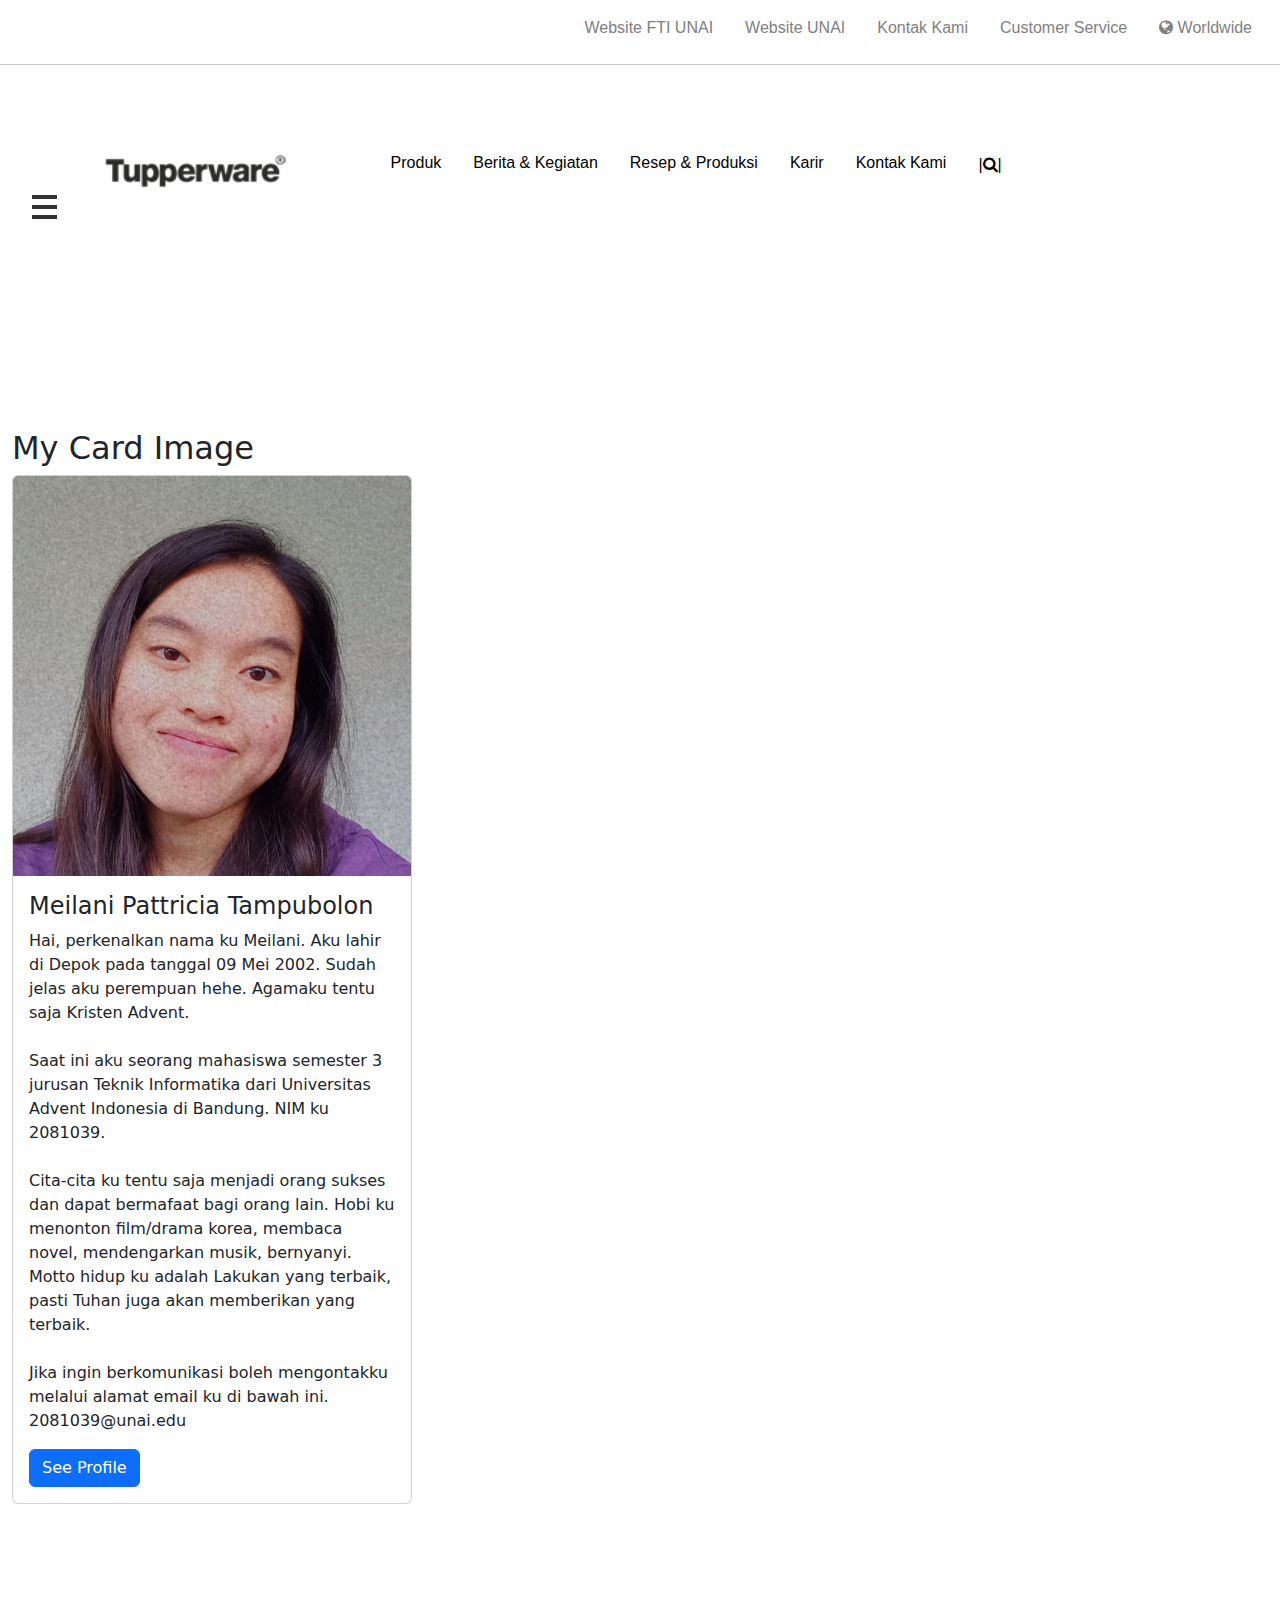
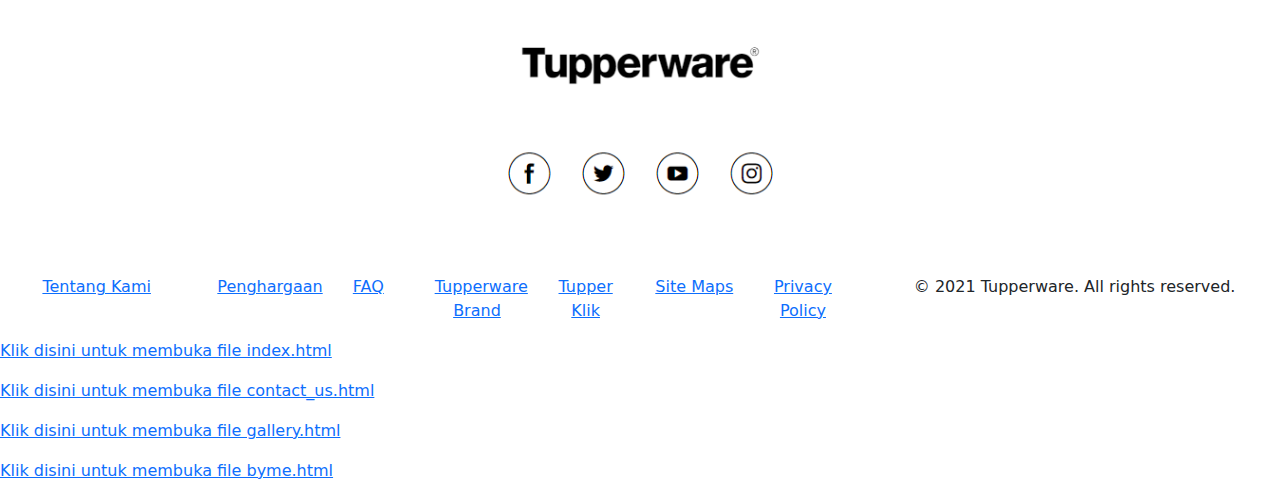
<file: biodata.html>
<!DOCTYPE html>
<html lang="en">
<head>
    <meta charset="UTF-8">
    <meta http-equiv="X-UA-Compatible" content="IE=edge">
    <meta name="viewport" content="width=device-width, initial-scale=1.0">
    <link rel="stylesheet" href="final.css">
    <link type="image/x-icon" rel="shortcut icon" href="https://www.tupperware.co.id/assets/system_images/favicon.ico">
    <link href="https://cdn.jsdelivr.net/npm/bootstrap@5.1.2/dist/css/bootstrap.min.css" rel="stylesheet">
    <script src="https://cdn.jsdelivr.net/npm/bootstrap@5.1.2/dist/js/bootstrap.bundle.min.js"></script>
    <link rel="stylesheet" href="https://cdnjs.cloudflare.com/ajax/libs/font-awesome/4.7.0/css/font-awesome.min.css">
    <title>My Biodata</title>
</head>
<body>
    <span class="material-icons"><i class="fas favicon.ico"></i></span>
    <div class="container-fluid mt-2">
        <ul class="nav justify-content-end">
            <li class="nav-item">
                <a class="nav-link" href="http://fti.unai.edu">Website FTI UNAI</a>
            </li>
            <li class="nav-item">
                <a class="nav-link" href="http://unai.edu">Website UNAI</a>
            </li>
            <li class="nav-item">
                <a class="nav-link" href="contact_us.html">Kontak Kami</a>
            </li>
            <li class="nav-item">
                <a class="nav-link" href="#">Customer Service</a>
            </li>
            <li class="nav-item">
                <a class="nav-link" href="#"><i class="fa fa-globe"></i> Worldwide</a>
            </li>
        </ul>
    </div><hr>
    <div class="container">          
        <table class="table table-borderless">
          <tbody>
            <tr>
                <td>
                    <div class="container" onclick="myFunction(this)">
                        <div class="bar1"></div>
                        <div class="bar2"></div>
                        <div class="bar3"></div> 
                    </div>
                </td>
                <td>
                    <div class="header">
                        <img src="tupperware-id-touch-icon-2.png" alt="tupperware-id-touch-icon-2" style="width: 200px; height: 200;">
                    </div>
                </td>
                <td>
                    <ul class="one">
                        <li class="dropdown">
                            <a href="javascript:void(0)" class="dropbtn"><h6>Produk</h6></a>
                            <div class="dropdown-content">
                                <a target="_blank" href="#">Promosi</a>
                                <a target="_blank" href="#">Produk</a>
                                <a href="#">Katalog & Brosur</a>
                                <a href="#">Cara Pembelian</a>
                                <a href="#">Info Produk</a>
                            </div>
                        </li>
                        <li class="dropdown">   
                            <a href="javascript:void(0)" class="dropbtn"><h6>Berita & Kegiatan</h6></a>
                            <div class="dropdown-content">
                                <a href="#">Berita</a>
                                <a href="#">Kegiatan</a>
                            </div>
                        </li>
                        <li class="dropdown">   
                            <a href="javascript:void(0)" class="dropbtn"><h6>Resep & Produksi</h6></a>
                            <div class="dropdown-content">
                                <a href="#">Resep</a>
                                <a href="#">Solusi</a>
                            </div>
                        </li>    
                        <li class="dropdown">    
                            <a href="javascript:void(0)" class="dropbtn"><h6>Karir</h6></a>
                            <div class="dropdown-content">
                                <a href="#">Wujudkan Mimpimu</a>
                                <a href="#">Berkarir Berssama Kami</a>
                                <a href="#">Cara Bergabung</a>
                                <a href="#">Jenjang Karir</a>
                                <a href="#">Cerita Sukses</a>
                                <a href="#">Tanya Jawab</a>
                                <a href="#">Bergabung Sekarang</a>
                            </div>
                        </li>
                        <li class="dropdown">   
                            <a href="javascript:void(0)" class="dropbtn"><h6>Kontak Kami</h6></a>
                            <div class="dropdown-content">
                                <a href="#">Kontak Kami</a>
                                <a href="#">Beli Tupperware</a>
                                <a href="#">Daftar Menjadi Consultant</a>
                                <a href="#">Distributor</a>
                                <a href="#">Link</a>
                            </div>
                        </li>
                        <li class="dropdown"><a href="#">|<i class="fa fa-search"></i>|</a></li>
                    </ul>
                </td>
            </tr>
          </tbody>
        </table>
    </div>
    <div class="container mt-3">
        <h2>My Card Image</h2>
        <div class="card" style="width:400px">
            <img class="card-img-top" src="meilani.jpg" alt="meilani" style="width:100%">
            <div class="card-body">
            <h4 class="card-title">Meilani Pattricia Tampubolon</h4>
            <p class="card-text">
                Hai, perkenalkan nama ku Meilani. 
                Aku lahir di Depok pada tanggal 09 Mei 2002. 
                Sudah jelas aku perempuan hehe. Agamaku tentu saja Kristen Advent. <br><br>
                Saat ini aku seorang mahasiswa semester 3 jurusan Teknik Informatika 
                dari Universitas Advent Indonesia di Bandung. NIM ku 2081039. <br><br>
                Cita-cita ku tentu saja menjadi orang sukses dan dapat bermafaat bagi orang lain.
                Hobi ku menonton film/drama korea, membaca novel, mendengarkan musik, bernyanyi. 
                Motto hidup ku adalah Lakukan yang terbaik, pasti Tuhan juga akan memberikan yang terbaik. <br><br>
                Jika ingin berkomunikasi boleh mengontakku melalui alamat email ku di bawah ini. <br>
                2081039@unai.edu
            </p>
            <a href="#" class="btn btn-primary">See Profile</a>
            </div>
        </div>          
    </div>
    <div class="footer container-fluid p-0">
        <div class="row">
            <a href="#"><img src="tupperware_logo.png" class="rounded" alt="Tpr_1" style="width:100%"></a>
        </div>
    </div>
    <div class="footer container-fluid p-0">
        <div class="row">
            <div class="col-sm-2">
                <p><a href="#">Tentang Kami</a></p>
            </div>
            <div class="col-sm-1">
                <p><a href="#">Penghargaan</a></p>
            </div>
            <div class="col-sm-1">
                <p><a href="#">FAQ</a></p>
            </div>
            <div class="col-sm-1">
                <p><a href="#">Tupperware Brand</a></p>
            </div>
            <div class="col-sm-1">
                <p><a href="#">Tupper Klik</a></p>
            </div>
            <div class="col-sm-1">
                <p><a href="#">Site Maps</a></p>
            </div>
            <div class="col-sm-1">
                <p><a href="#">Privacy Policy</a></p>
            </div>
            <div class="col-sm-4">
                <p>&copy 2021 Tupperware. All rights reserved.</p>
            </div>
        </div>
    </div>
    <br>
    <p><a href="index.html">Klik disini untuk membuka file index.html</a></p>
    <p><a href="contact_us.html">Klik disini untuk membuka file contact_us.html</a></p>
    <p><a href="gallery.html">Klik disini untuk membuka file gallery.html</a></p>
    <p><a href="byme.html">Klik disini untuk membuka file byme.html</a></p>
</body>
</html>
</file>
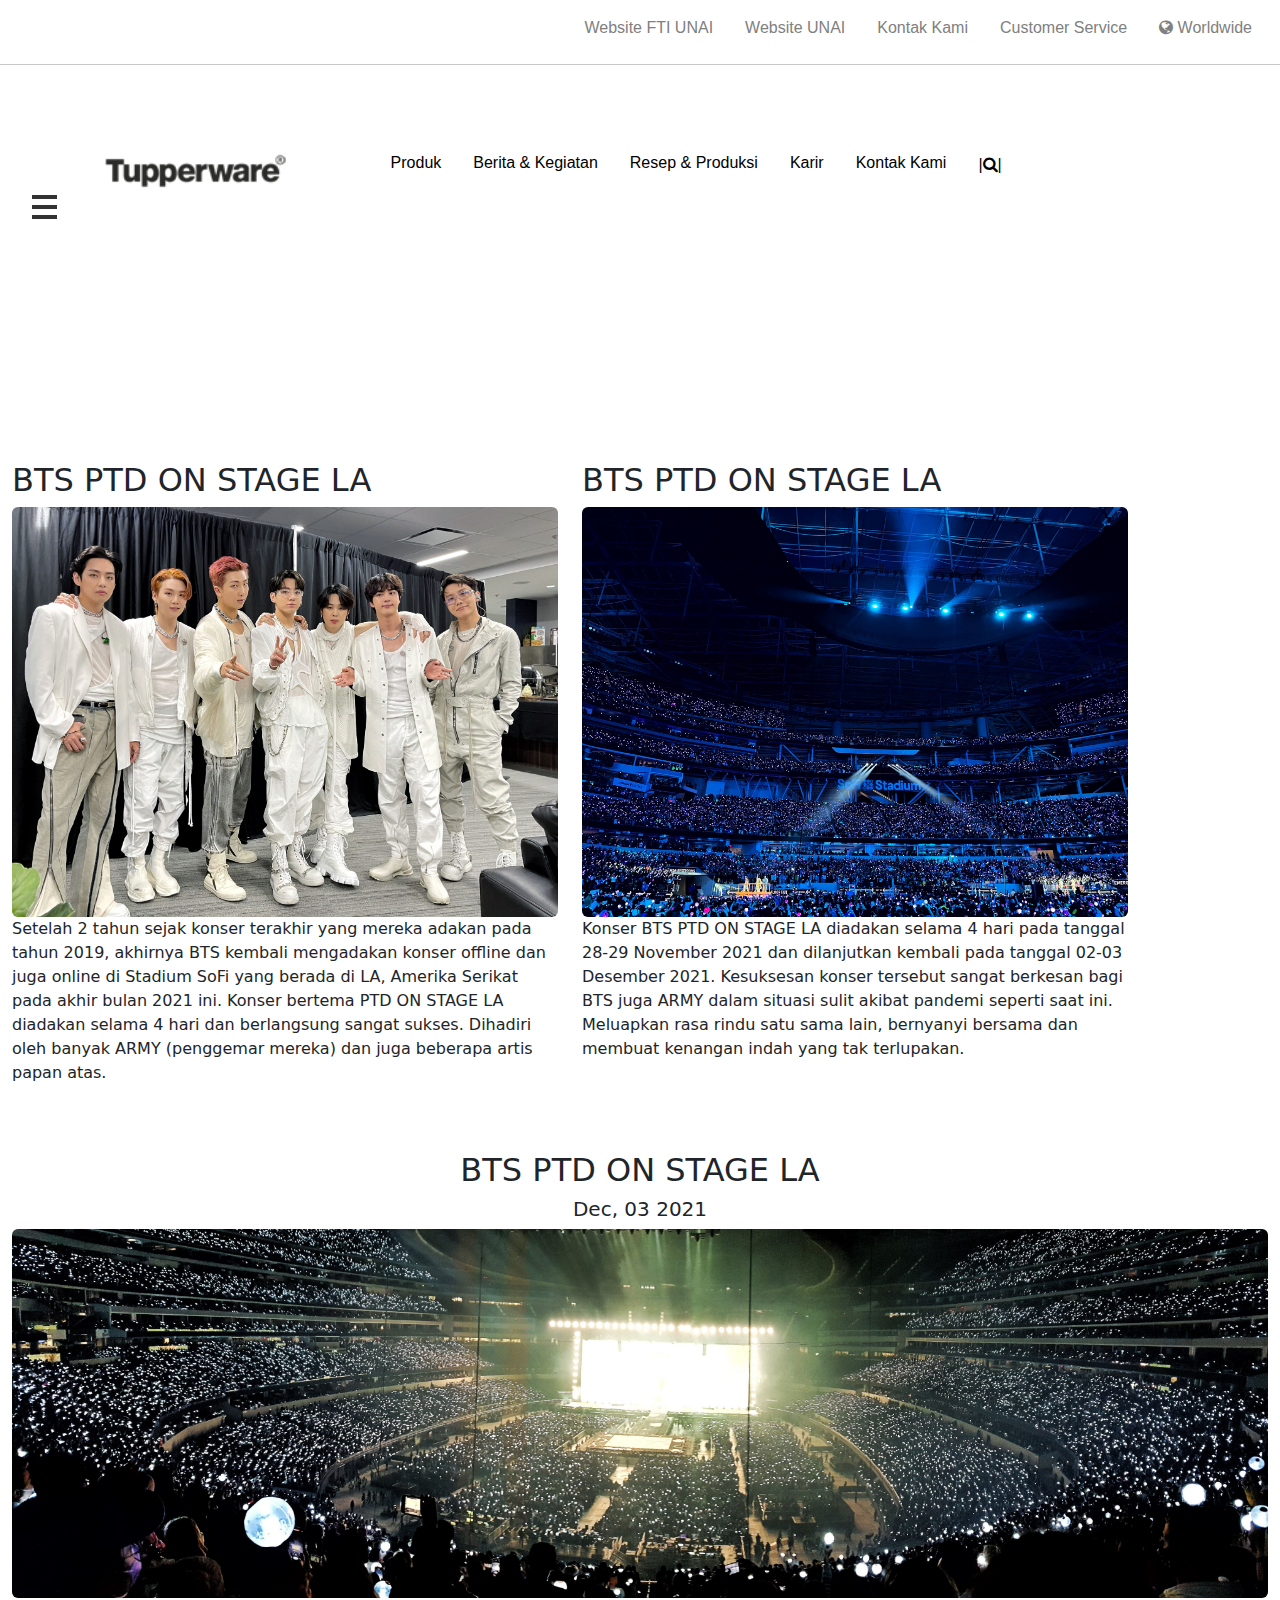
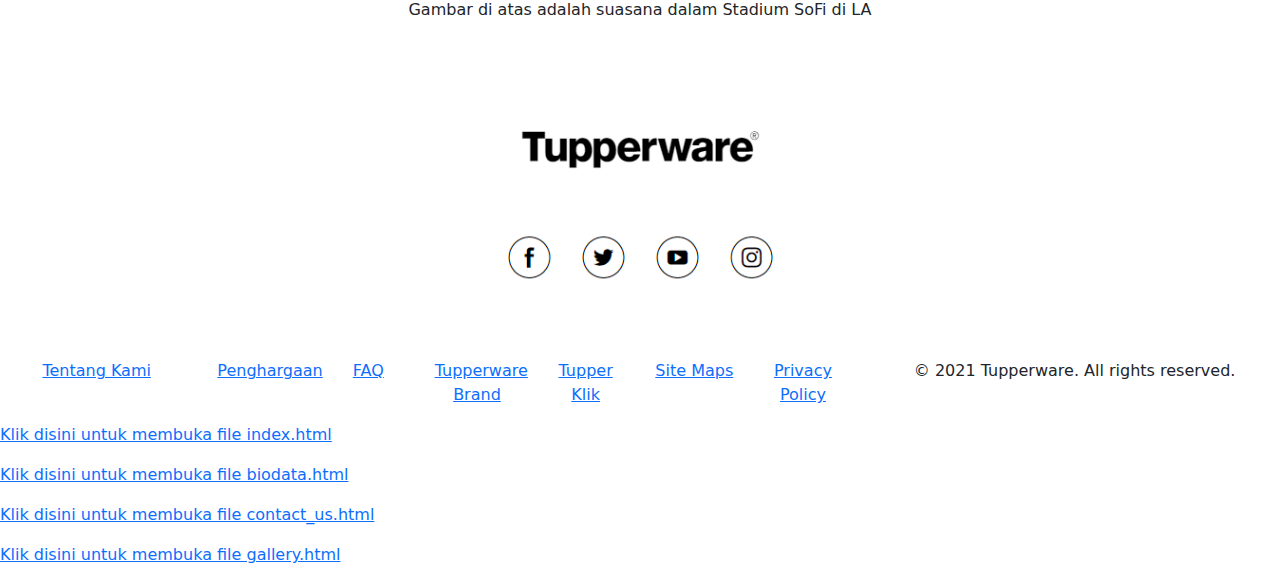
<file: byme.html>
<!DOCTYPE html>
<html lang="en">
<head>
    <meta charset="UTF-8">
    <meta http-equiv="X-UA-Compatible" content="IE=edge">
    <meta name="viewport" content="width=device-width, initial-scale=1.0">
    <link rel="stylesheet" href="final.css">
    <link type="image/x-icon" rel="shortcut icon" href="https://www.tupperware.co.id/assets/system_images/favicon.ico">
    <link href="https://cdn.jsdelivr.net/npm/bootstrap@5.1.2/dist/css/bootstrap.min.css" rel="stylesheet">
    <script src="https://cdn.jsdelivr.net/npm/bootstrap@5.1.2/dist/js/bootstrap.bundle.min.js"></script>
    <link rel="stylesheet" href="https://cdnjs.cloudflare.com/ajax/libs/font-awesome/4.7.0/css/font-awesome.min.css">
    <title>By Me</title>
</head>
<body>
    <span class="material-icons"><i class="fas favicon.ico"></i></span>
    <div class="container-fluid mt-2">
        <ul class="nav justify-content-end">
            <li class="nav-item">
                <a class="nav-link" href="http://fti.unai.edu">Website FTI UNAI</a>
            </li>
            <li class="nav-item">
                <a class="nav-link" href="http://unai.edu">Website UNAI</a>
            </li>
            </li>
            <li class="nav-item">
                <a class="nav-link" href="contact_us.html">Kontak Kami</a>
            </li>
            <li class="nav-item">
                <a class="nav-link" href="#">Customer Service</a>
            </li>
            <li class="nav-item">
                <a class="nav-link" href="#"><i class="fa fa-globe"></i> Worldwide</a>
            </li>
        </ul>
    </div><hr>
    <div class="container">          
        <table class="table table-borderless">
          <tbody>
            <tr>
                <td>
                    <div class="container" onclick="myFunction(this)">
                        <div class="bar1"></div>
                        <div class="bar2"></div>
                        <div class="bar3"></div> 
                    </div>
                </td>
                <td>
                    <div class="header">
                        <img src="tupperware-id-touch-icon-2.png" alt="tupperware-id-touch-icon-2" style="width: 200px; height: 200;">
                    </div>
                </td>
                <td>
                    <ul class="one">
                        <li class="dropdown">
                            <a href="javascript:void(0)" class="dropbtn"><h6>Produk</h6></a>
                            <div class="dropdown-content">
                                <a target="_blank" href="#">Promosi</a>
                                <a target="_blank" href="#">Produk</a>
                                <a href="#">Katalog & Brosur</a>
                                <a href="#">Cara Pembelian</a>
                                <a href="#">Info Produk</a>
                            </div>
                        </li>
                        <li class="dropdown">   
                            <a href="javascript:void(0)" class="dropbtn"><h6>Berita & Kegiatan</h6></a>
                            <div class="dropdown-content">
                                <a href="#">Berita</a>
                                <a href="#">Kegiatan</a>
                            </div>
                        </li>
                        <li class="dropdown">   
                            <a href="javascript:void(0)" class="dropbtn"><h6>Resep & Produksi</h6></a>
                            <div class="dropdown-content">
                                <a href="#">Resep</a>
                                <a href="#">Solusi</a>
                            </div>
                        </li>    
                        <li class="dropdown">    
                            <a href="javascript:void(0)" class="dropbtn"><h6>Karir</h6></a>
                            <div class="dropdown-content">
                                <a href="#">Wujudkan Mimpimu</a>
                                <a href="#">Berkarir Berssama Kami</a>
                                <a href="#">Cara Bergabung</a>
                                <a href="#">Jenjang Karir</a>
                                <a href="#">Cerita Sukses</a>
                                <a href="#">Tanya Jawab</a>
                                <a href="#">Bergabung Sekarang</a>
                            </div>
                        </li>
                        <li class="dropdown">   
                            <a href="javascript:void(0)" class="dropbtn"><h6>Kontak Kami</h6></a>
                            <div class="dropdown-content">
                                <a href="#">Kontak Kami</a>
                                <a href="#">Beli Tupperware</a>
                                <a href="#">Daftar Menjadi Consultant</a>
                                <a href="#">Distributor</a>
                                <a href="#">Link</a>
                            </div>
                        </li>
                        <li class="dropdown"><a href="#">|<i class="fa fa-search"></i>|</a></li>
                    </ul>
                </td>
            </tr>
          </tbody>
        </table>
    </div>
    <div class="container mt-5">
        <div class="row">
            <div class="col-sm-6">
                <h2>BTS PTD ON STAGE LA</h2>
                <img src="BTS PTD_2.jpg" class="rounded" alt="BTS PTD LA" width="100%">
                <p>Setelah 2 tahun sejak konser terakhir yang mereka adakan pada tahun 2019, akhirnya BTS kembali mengadakan konser offline dan juga online
                    di Stadium SoFi yang berada di LA, Amerika Serikat pada akhir bulan 2021 ini. Konser bertema PTD ON STAGE LA diadakan selama 4 hari dan berlangsung
                    sangat sukses. Dihadiri oleh banyak ARMY (penggemar mereka) dan juga beberapa artis papan atas.
                </p>
            </div>
            <div class="col-sm-6">
                <h2>BTS PTD ON STAGE LA</h2>
                <img src="BTS PTD_1.jpg" class="rounded" alt="BTS PTD LA" width="100%">
                <p>Konser BTS PTD ON STAGE LA diadakan selama 4 hari pada tanggal 28-29 November 2021 dan dilanjutkan 
                    kembali pada tanggal 02-03 Desember 2021. 
                    Kesuksesan konser tersebut sangat berkesan bagi BTS juga ARMY dalam situasi sulit akibat pandemi seperti saat ini. 
                    Meluapkan rasa rindu satu sama lain, bernyanyi bersama dan membuat kenangan indah yang tak terlupakan.
                </p>
            </div>
        </div>    
    </div>
    <div class="container-fluid">
        <div class="row">
            <div class="col-sm-12 text-center">
                <h2>BTS PTD ON STAGE LA</h2>
                <h5>Dec, 03 2021</h5>
                <img src="BTS PTD_3.jpg" class="rounded" alt="BTS PTD LA" width="100%">
                <p>Gambar di atas adalah suasana dalam Stadium SoFi di LA</p>
            </div>
        </div>    
    </div>
    <div class="footer container-fluid p-0">
        <div class="row">
            <a href="#"><img src="tupperware_logo.png" class="rounded" alt="Tpr_1" style="width:100%"></a>
        </div>
    </div>
    <div class="footer container-fluid p-0">
        <div class="row">
            <div class="col-sm-2">
                <p><a href="#">Tentang Kami</a></p>
            </div>
            <div class="col-sm-1">
                <p><a href="#">Penghargaan</a></p>
            </div>
            <div class="col-sm-1">
                <p><a href="#">FAQ</a></p>
            </div>
            <div class="col-sm-1">
                <p><a href="#">Tupperware Brand</a></p>
            </div>
            <div class="col-sm-1">
                <p><a href="#">Tupper Klik</a></p>
            </div>
            <div class="col-sm-1">
                <p><a href="#">Site Maps</a></p>
            </div>
            <div class="col-sm-1">
                <p><a href="#">Privacy Policy</a></p>
            </div>
            <div class="col-sm-4">
                <p>&copy 2021 Tupperware. All rights reserved.</p>
            </div>
        </div>
    </div>
    <br>
    <p><a href="index.html">Klik disini untuk membuka file index.html</a></p>
    <p><a href="biodata.html">Klik disini untuk membuka file biodata.html</a></p>
    <p><a href="contact_us.html">Klik disini untuk membuka file contact_us.html</a></p>
    <p><a href="gallery.html">Klik disini untuk membuka file gallery.html</a></p>
</body>
</html>
</file>
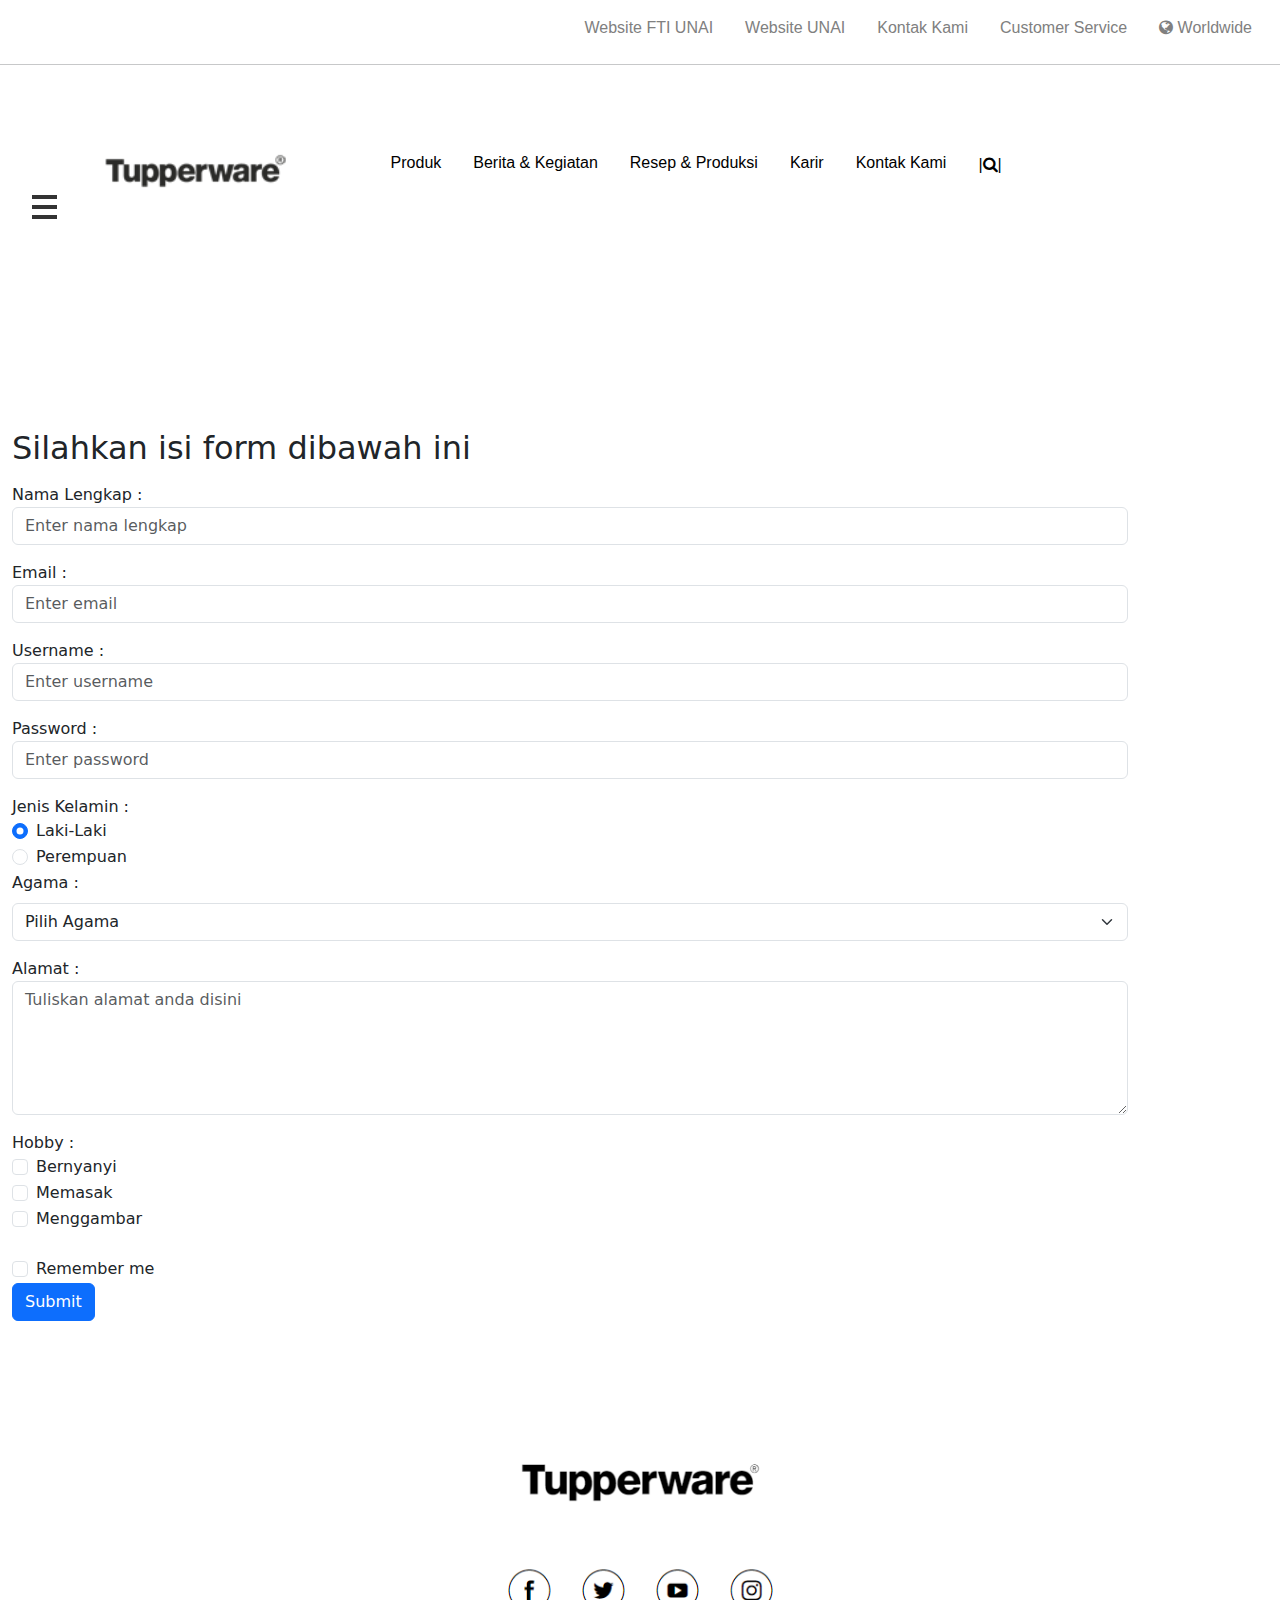
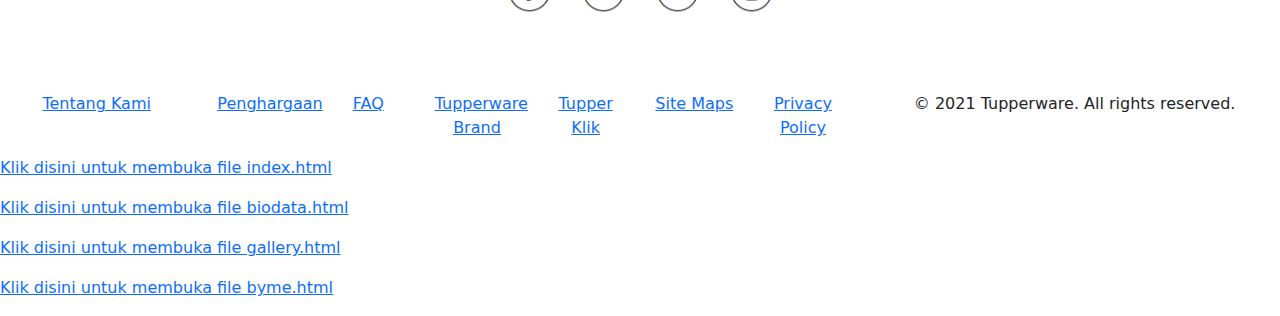
<file: contact_us.html>
<!DOCTYPE html>
<html lang="en">
<head>
    <meta charset="UTF-8">
    <meta http-equiv="X-UA-Compatible" content="IE=edge">
    <meta name="viewport" content="width=device-width, initial-scale=1.0">
    <link rel="stylesheet" href="final.css">
    <link href="https://cdn.jsdelivr.net/npm/bootstrap@5.1.2/dist/css/bootstrap.min.css" rel="stylesheet">
    <script src="https://cdn.jsdelivr.net/npm/bootstrap@5.1.2/dist/js/bootstrap.bundle.min.js"></script>
    <link rel="stylesheet" href="https://cdnjs.cloudflare.com/ajax/libs/font-awesome/4.7.0/css/font-awesome.min.css">
    <title>Contack Us</title>
</head>
<body>
    <span class="material-icons"><i class="fas favicon.ico"></i></span>
    <div class="container-fluid mt-2">
        <ul class="nav justify-content-end">
            <li class="nav-item">
                <a class="nav-link" href="http://fti.unai.edu">Website FTI UNAI</a>
            </li>
            <li class="nav-item">
                <a class="nav-link" href="http://unai.edu">Website UNAI</a>
            </li>
          <li class="nav-item">
            <a class="nav-link" href="#">Kontak Kami</a>
          </li>
          <li class="nav-item">
            <a class="nav-link" href="#">Customer Service</a>
          </li>
          <li class="nav-item">
            <a class="nav-link" href="#"><i class="fa fa-globe"></i> Worldwide</a>
          </li>
        </ul>
    </div><hr>
    <div class="container">          
        <table class="table table-borderless">
          <tbody>
            <tr>
                <td>
                    <div class="container" onclick="myFunction(this)">
                        <div class="bar1"></div>
                        <div class="bar2"></div>
                        <div class="bar3"></div> 
                    </div>
                </td>
                <td>
                    <div class="header">
                        <img src="tupperware-id-touch-icon-2.png" alt="tupperware-id-touch-icon-2" style="width: 200px; height: 200;">
                    </div>
                </td>
                <td>
                    <ul class="one">
                        <li class="dropdown">
                            <a href="javascript:void(0)" class="dropbtn"><h6>Produk</h6></a>
                            <div class="dropdown-content">
                                <a target="_blank" href="#">Promosi</a>
                                <a target="_blank" href="#">Produk</a>
                                <a href="#">Katalog & Brosur</a>
                                <a href="#">Cara Pembelian</a>
                                <a href="#">Info Produk</a>
                            </div>
                        </li>
                        <li class="dropdown">   
                            <a href="javascript:void(0)" class="dropbtn"><h6>Berita & Kegiatan</h6></a>
                            <div class="dropdown-content">
                                <a href="#">Berita</a>
                                <a href="#">Kegiatan</a>
                            </div>
                        </li>
                        <li class="dropdown">   
                            <a href="javascript:void(0)" class="dropbtn"><h6>Resep & Produksi</h6></a>
                            <div class="dropdown-content">
                                <a href="#">Resep</a>
                                <a href="#">Solusi</a>
                            </div>
                        </li>    
                        <li class="dropdown">    
                            <a href="javascript:void(0)" class="dropbtn"><h6>Karir</h6></a>
                            <div class="dropdown-content">
                                <a href="#">Wujudkan Mimpimu</a>
                                <a href="#">Berkarir Berssama Kami</a>
                                <a href="#">Cara Bergabung</a>
                                <a href="#">Jenjang Karir</a>
                                <a href="#">Cerita Sukses</a>
                                <a href="#">Tanya Jawab</a>
                                <a href="#">Bergabung Sekarang</a>
                            </div>
                        </li>
                        <li class="dropdown">   
                            <a href="javascript:void(0)" class="dropbtn"><h6>Kontak Kami</h6></a>
                            <div class="dropdown-content">
                                <a href="#">Kontak Kami</a>
                                <a href="#">Beli Tupperware</a>
                                <a href="#">Daftar Menjadi Consultant</a>
                                <a href="#">Distributor</a>
                                <a href="#">Link</a>
                            </div>
                        </li>
                        <li class="dropdown"><a href="#">|<i class="fa fa-search"></i>|</a></li>
                    </ul>
                </td>
            </tr>
          </tbody>
        </table>
    </div>
    <div class="container mt-3">
        <h2>Silahkan isi form dibawah ini</h2>
        <form action="/action_page.php">
            <div class="mb-3 mt-3">
                <label for="usr">Nama Lengkap :</label>
                <input type="text" class="form-control" id="usr" placeholder="Enter nama lengkap" name="usr">
            </div>
            <div class="mb-3">
                <label for="email">Email :</label>
                <input type="email" class="form-control" id="email" placeholder="Enter email" name="email">
            </div>
            <div class="mb-3">
                <label for="usr">Username :</label>
                <input type="text" class="form-control" id="usr" placeholder="Enter username" name="usr">
            </div>
            <div class="mb-3">
                <label for="pwd">Password :</label>
                <input type="password" class="form-control" id="pwd" placeholder="Enter password" name="pswd">
            </div>
            <label for="radio">Jenis Kelamin :</label>
            <div class="form-check">
                <input type="radio" class="form-check-input" id="radio1" name="optradio" value="Laki-Laki" checked>
                <label class="form-check-label" for="radio1">Laki-Laki</label>
              </div>
              <div class="form-check">
                <input type="radio" class="form-check-input" id="radio2" name="optradio" value="Perempuan">
                <label class="form-check-label" for="radio2">Perempuan</label>
            </div>
            <label for="sel1" class="form-label">Agama :</label>
            <select class="form-select" id="sel1" name="sellist1">
                <option>Pilih Agama</option>
                <option>Kristen Protestan</option>
                <option>Katolik</option>
                <option>Islam</option>
                <option>Hindu</option>
                <option>Budha</option>
            </select>
            <div class="mb-3 mt-3">
                <label for="comment">Alamat :</label>
                <textarea class="form-control" rows="5" id="comment" placeholder="Tuliskan alamat anda disini" name="text"></textarea>
            </div>
            <label for="checkbox">Hobby :</label>
            <div class="form-check">
                <input type="checkbox" class="form-check-input" id="check1" name="option1" value="Bernyanyichecked>
                <label class="form-check-label" for="check1">Bernyanyi</label>
            </div>
            <div class="form-check">
                <input type="checkbox" class="form-check-input" id="check2" name="option2" value="Memasak">
                <label class="form-check-label" for="check2">Memasak</label>
            </div>
            <div class="form-check">
                <input type="checkbox" class="form-check-input" id="check3" name="option3" value="Menggambar">
                <label class="form-check-label">Menggambar</label>
            </div><br>
            <div class="form-check">
                <label class="form-check-label">
                  <input class="form-check-input" type="checkbox" name="remember"> Remember me
                </label>
            </div>
            <button type="submit" class="btn btn-primary">Submit</button>
        </form>
    </div>
    <div class=" footer container-fluid p-0">
        <div class="row">
            <a href="#"><img src="tupperware_logo.png" class="rounded" alt="Tpr_1" style="width:100%"></a>
        </div>
    </div>
    <div class="footer container-fluid p-0">
        <div class="row">
            <div class="col-sm-2">
                <p><a href="#">Tentang Kami</a></p>
            </div>
            <div class="col-sm-1">
                <p><a href="#">Penghargaan</a></p>
            </div>
            <div class="col-sm-1">
                <p><a href="#">FAQ</a></p>
            </div>
            <div class="col-sm-1">
                <p><a href="#">Tupperware Brand</a></p>
            </div>
            <div class="col-sm-1">
                <p><a href="#">Tupper Klik</a></p>
            </div>
            <div class="col-sm-1">
                <p><a href="#">Site Maps</a></p>
            </div>
            <div class="col-sm-1">
                <p><a href="#">Privacy Policy</a></p>
            </div>
            <div class="col-sm-4">
                <p>&copy 2021 Tupperware. All rights reserved.</p>
            </div>
        </div>
    </div>
    <br>
    <p><a href="index.html">Klik disini untuk membuka file index.html</a></p>
    <p><a href="biodata.html">Klik disini untuk membuka file biodata.html</a></p>
    <p><a href="gallery.html">Klik disini untuk membuka file gallery.html</a></p>
    <p><a href="byme.html">Klik disini untuk membuka file byme.html</a></p>
</body>
</html>
</file>
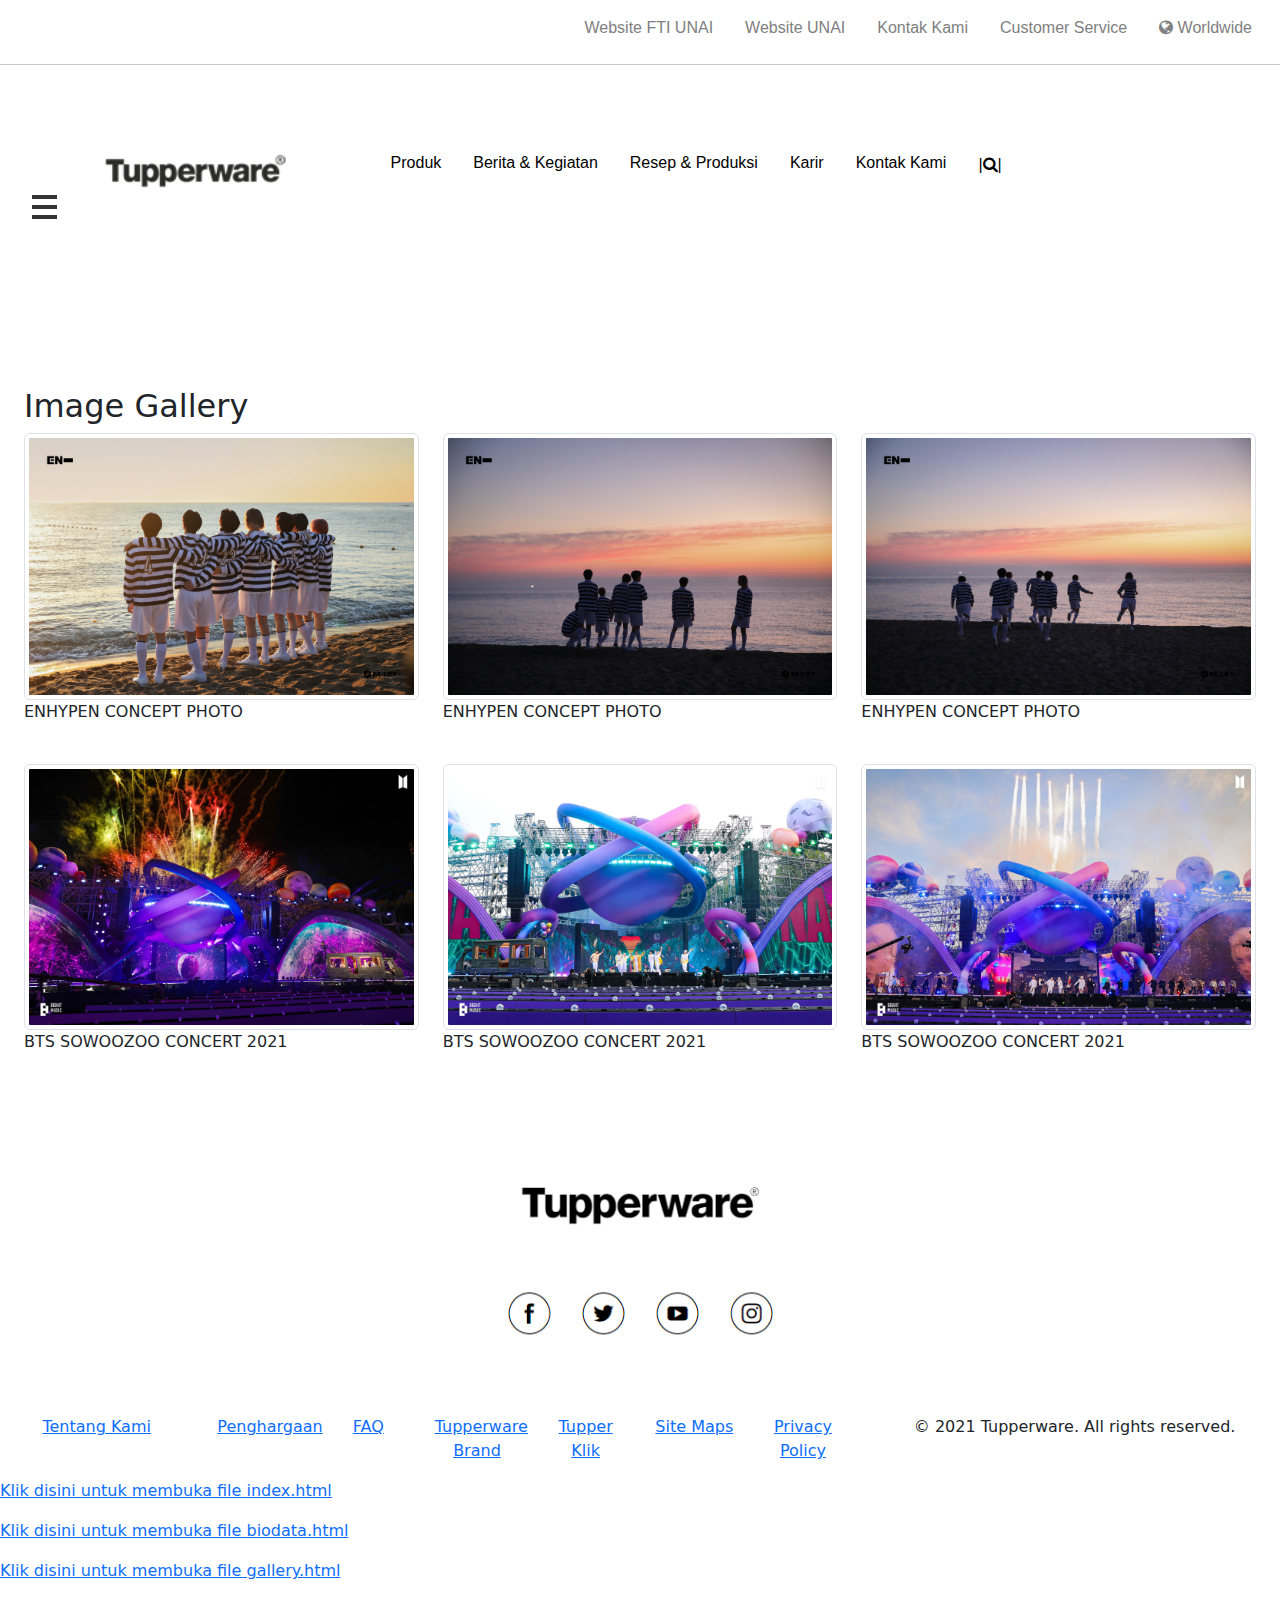
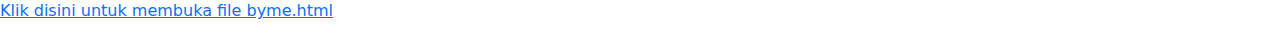
<file: gallery.html>
<!DOCTYPE html>
<html lang="en">
<head>
    <meta charset="UTF-8">
    <meta http-equiv="X-UA-Compatible" content="IE=edge">
    <meta name="viewport" content="width=device-width, initial-scale=1.0">
    <link rel="stylesheet" href="final.css">
    <link href="https://cdn.jsdelivr.net/npm/bootstrap@5.1.2/dist/css/bootstrap.min.css" rel="stylesheet">
    <script src="https://cdn.jsdelivr.net/npm/bootstrap@5.1.2/dist/js/bootstrap.bundle.min.js"></script>
    <link rel="stylesheet" href="https://cdnjs.cloudflare.com/ajax/libs/font-awesome/4.7.0/css/font-awesome.min.css">
    <title>Foto Gallery</title>
</head>
<body>
    <span class="material-icons"><i class="fas favicon.ico"></i></span>
    <div class="container-fluid mt-2">
        <ul class="nav justify-content-end">
            <li class="nav-item">
                <a class="nav-link" href="http://fti.unai.edu">Website FTI UNAI</a>
            </li>
            <li class="nav-item">
                <a class="nav-link" href="http://unai.edu">Website UNAI</a>
            </li>
          <li class="nav-item">
            <a class="nav-link" href="#">Kontak Kami</a>
          </li>
          <li class="nav-item">
            <a class="nav-link" href="#">Customer Service</a>
          </li>
          <li class="nav-item">
            <a class="nav-link" href="#"><i class="fa fa-globe"></i> Worldwide</a>
          </li>
        </ul>
    </div><hr>
    <div class="container">          
        <table class="table table-borderless">
          <tbody>
            <tr>
                <td>
                    <div class="container" onclick="myFunction(this)">
                        <div class="bar1"></div>
                        <div class="bar2"></div>
                        <div class="bar3"></div> 
                    </div>
                </td>
                <td>
                    <div class="header">
                        <img src="tupperware-id-touch-icon-2.png" alt="tupperware-id-touch-icon-2" style="width: 200px; height: 200;">
                    </div>
                </td>
                <td>
                    <ul class="one">
                        <li class="dropdown">
                            <a href="javascript:void(0)" class="dropbtn"><h6>Produk</h6></a>
                            <div class="dropdown-content">
                                <a target="_blank" href="#">Promosi</a>
                                <a target="_blank" href="#">Produk</a>
                                <a href="#">Katalog & Brosur</a>
                                <a href="#">Cara Pembelian</a>
                                <a href="#">Info Produk</a>
                            </div>
                        </li>
                        <li class="dropdown">   
                            <a href="javascript:void(0)" class="dropbtn"><h6>Berita & Kegiatan</h6></a>
                            <div class="dropdown-content">
                                <a href="#">Berita</a>
                                <a href="#">Kegiatan</a>
                            </div>
                        </li>
                        <li class="dropdown">   
                            <a href="javascript:void(0)" class="dropbtn"><h6>Resep & Produksi</h6></a>
                            <div class="dropdown-content">
                                <a href="#">Resep</a>
                                <a href="#">Solusi</a>
                            </div>
                        </li>    
                        <li class="dropdown">    
                            <a href="javascript:void(0)" class="dropbtn"><h6>Karir</h6></a>
                            <div class="dropdown-content">
                                <a href="#">Wujudkan Mimpimu</a>
                                <a href="#">Berkarir Berssama Kami</a>
                                <a href="#">Cara Bergabung</a>
                                <a href="#">Jenjang Karir</a>
                                <a href="#">Cerita Sukses</a>
                                <a href="#">Tanya Jawab</a>
                                <a href="#">Bergabung Sekarang</a>
                            </div>
                        </li>
                        <li class="dropdown">   
                            <a href="javascript:void(0)" class="dropbtn"><h6>Kontak Kami</h6></a>
                            <div class="dropdown-content">
                                <a href="#">Kontak Kami</a>
                                <a href="#">Beli Tupperware</a>
                                <a href="#">Daftar Menjadi Consultant</a>
                                <a href="#">Distributor</a>
                                <a href="#">Link</a>
                            </div>
                        </li>
                        <li class="dropdown"><a href="#">|<i class="fa fa-search"></i>|</a></li>
                    </ul>
                </td>
            </tr>
          </tbody>
        </table>
    </div>
    <div class="container-fluid p-4">
        <h2>Image Gallery</h2>
        <div class="row">
            <div class="col-sm-4">
                <img src="EN_Oddysseus_01.jpg" class="img-thumbnail" alt="EN_Oddysseus_01" width="100%">
                <p>ENHYPEN CONCEPT PHOTO</p>
            </div>
            <div class="col-sm-4">
                <img src="EN_Oddysseus_02.jpg" class="img-thumbnail" alt="EN_Oddysseus_02" width="100%">
                <p>ENHYPEN CONCEPT PHOTO</p>
            </div>
            <div class="col-sm-4">
                <img src="EN_Oddysseus_03.jpg" class="img-thumbnail" alt="EN_Oddysseus_03" width="100%">
                <p>ENHYPEN CONCEPT PHOTO</p>
            </div>
        </div><br>
        <div class="row">
            <div class="col-sm-4">
                <img src="BTS Sowoozoo_1.jpg" class="img-thumbnail" alt="BTS Sowoozoo_1" width="100%">
                <p>BTS SOWOOZOO CONCERT 2021</p>
            </div>
            <div class="col-sm-4">
                <img src="BTS Sowoozoo_2.jpg" class="img-thumbnail" alt="BTS Sowoozoo_2" width="100%">
                <p>BTS SOWOOZOO CONCERT 2021</p>
            </div>
            <div class="col-sm-4">
                <img src="BTS Sowoozoo_3.jpg" class="img-thumbnail" alt="BTS Sowoozoo_3" width="100%">
                <p>BTS SOWOOZOO CONCERT 2021</p>
            </div>
        </div>
    </div>
    <div class=" footer container-fluid p-0">
        <div class="row">
            <a href="#"><img src="tupperware_logo.png" class="rounded" alt="Tpr_1" style="width:100%"></a>
        </div>
    </div>
    <div class="footer container-fluid p-0">
        <div class="row">
            <div class="col-sm-2">
                <p><a href="#">Tentang Kami</a></p>
            </div>
            <div class="col-sm-1">
                <p><a href="#">Penghargaan</a></p>
            </div>
            <div class="col-sm-1">
                <p><a href="#">FAQ</a></p>
            </div>
            <div class="col-sm-1">
                <p><a href="#">Tupperware Brand</a></p>
            </div>
            <div class="col-sm-1">
                <p><a href="#">Tupper Klik</a></p>
            </div>
            <div class="col-sm-1">
                <p><a href="#">Site Maps</a></p>
            </div>
            <div class="col-sm-1">
                <p><a href="#">Privacy Policy</a></p>
            </div>
            <div class="col-sm-4">
                <p>&copy 2021 Tupperware. All rights reserved.</p>
            </div>
        </div>
    </div>
    <br>
    <p><a href="index.html">Klik disini untuk membuka file index.html</a></p>
    <p><a href="biodata.html">Klik disini untuk membuka file biodata.html</a></p>
    <p><a href="contact_us.html">Klik disini untuk membuka file gallery.html</a></p>
    <p><a href="byme.html">Klik disini untuk membuka file byme.html</a></p>
</body>
</html>
</file>
<file: final.css>
a.nav-link {
    color: grey;
}
li a:hover, .nav-link:hover {
    color: #1eb5da;
}
.container {
    display: inline-block;
    cursor: pointer;
    padding-top: 0px;
    padding: 50px;
}

.bar1, .bar2, .bar3 {
    width: 25px;
    height: 4px;
    background-color: #333;
    margin: 6px 0;
    transition: 0.4s;
}
img {
    float: left !important;
    display: inline;
    padding: 0px;
    position: relative;
    top:0px;
    padding-top: 0px;
}
/* ul.one {
    list-style-type: none;
    margin: 0;
    padding: 0;
    overflow: hidden;
    font-family: 'Segoe UI', Tahoma, Geneva, Verdana, sans-serif;
} */

li {
    float: left;
    font-family: 'Segoe UI', Tahoma, Geneva, Verdana, sans-serif;
}

li a, .dropbtn {
    display: inline-block;
    color: black;
    text-align: center;
    padding: 14px 16px;
    text-decoration: none;
}

li a:hover, .dropdown:hover .dropbtn {
    color: #1eb5da;
}

li.dropdown {
    display: inline-block;
}

.dropdown-content {
    display: none;
    position: absolute;
    background-color: #f9f9f9;
    min-width: 160px;
    z-index: 1;
}

.dropdown-content a {
    color: black;
    padding: 12px 16px;
    text-decoration: none;
    display: block;
    text-align: left;
}

.dropdown-content a:hover {background-color: #1eb5da; color: white;}

.dropdown:hover .dropdown-content {
    display: block;
}
.one .search-container button {
    float: right;
    padding: 6px 10px;
    margin-top: 8px;
    margin-right: 16px;
    background: #ddd;
    font-size: 17px;
    border: none;
    cursor: pointer;
}
.footer {
    float: right;
    margin-right: 15%;
    text-align: center;
    list-style-type: none;
    display: inline;
    text-decoration: none;
}
.footer a:hover {color: #1eb5da;}
</file>
